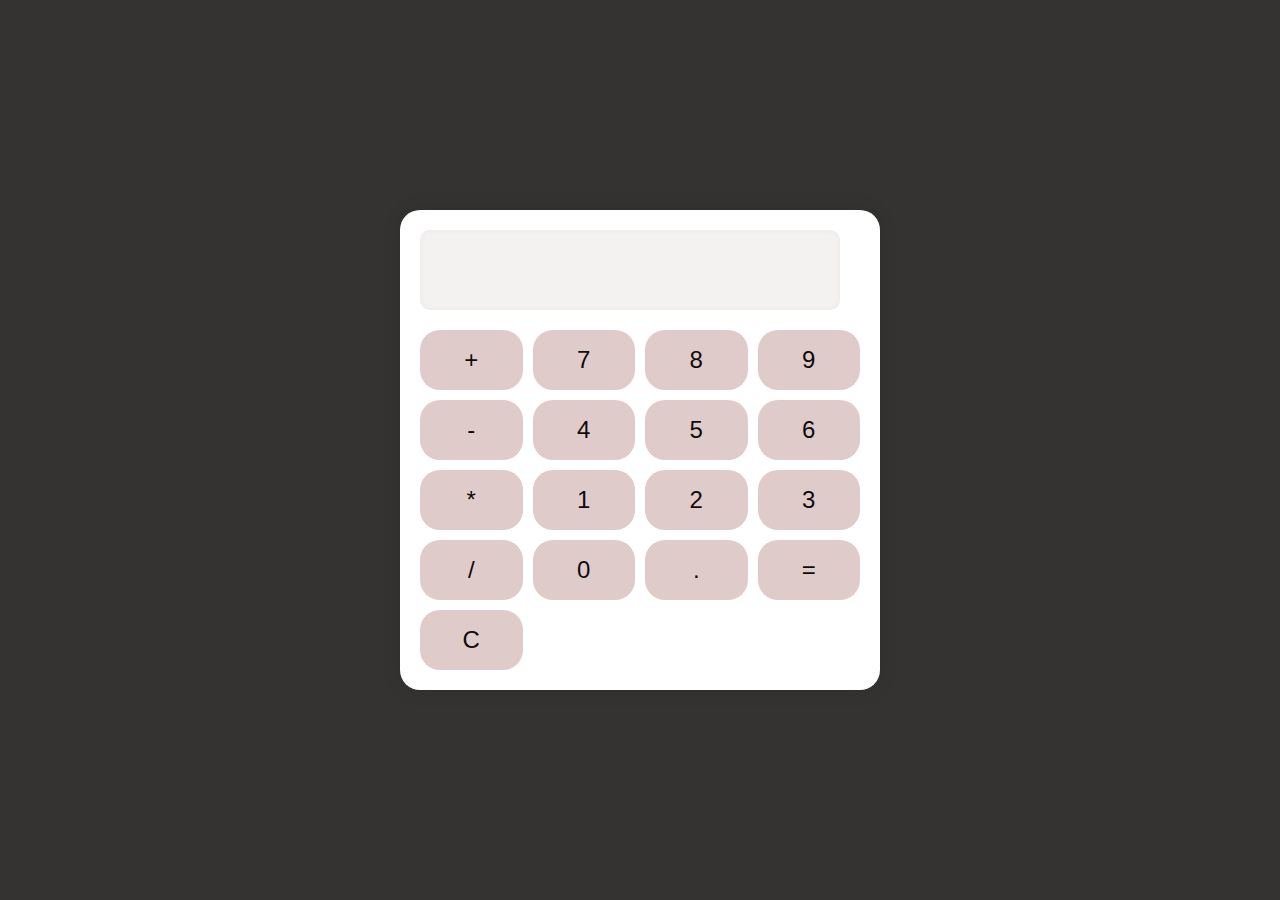
<file: CalculatorIOS/index.html>
<!DOCTYPE html>
<html lang="en">
<head>
    <meta charset="UTF-8">
    <meta name="viewport" content="width=device-width, initial-scale=1.0">
    <title>Document</title>
    <link rel="stylesheet" href="index.css">
</head>
<body>
    <div id="calculator">
        <input type="" name="" id="input-elements">
        <div id="buttons-container">
        <button onclick="addNum('+')">+</button>
        <button onclick="addNum('7')">7</button>
        <button onclick="addNum('8')">8</button>
        <button onclick="addNum('9')">9</button>
        <button onclick="addNum('-')">-</button>
        <button onclick="addNum('4')">4</button>
        <button onclick="addNum('5')">5</button>
        <button onclick="addNum('6')">6</button>
        <button onclick="addNum('*')">*</button>
        <button onclick="addNum('1')">1</button>
        <button onclick="addNum('2')">2</button>
        <button onclick="addNum('3')">3</button>
        <button onclick="addNum('/')">/</button>
        <button onclick="addNum('0')">0</button>
        <button onclick="addNum('.')">.</button>

        <button onclick="addNum('=')">=</button>
        <button onclick="clearInput()">C</button>


    </div>
    </div>
    <script src="index.js"></script>
</body>
</html>
</file>
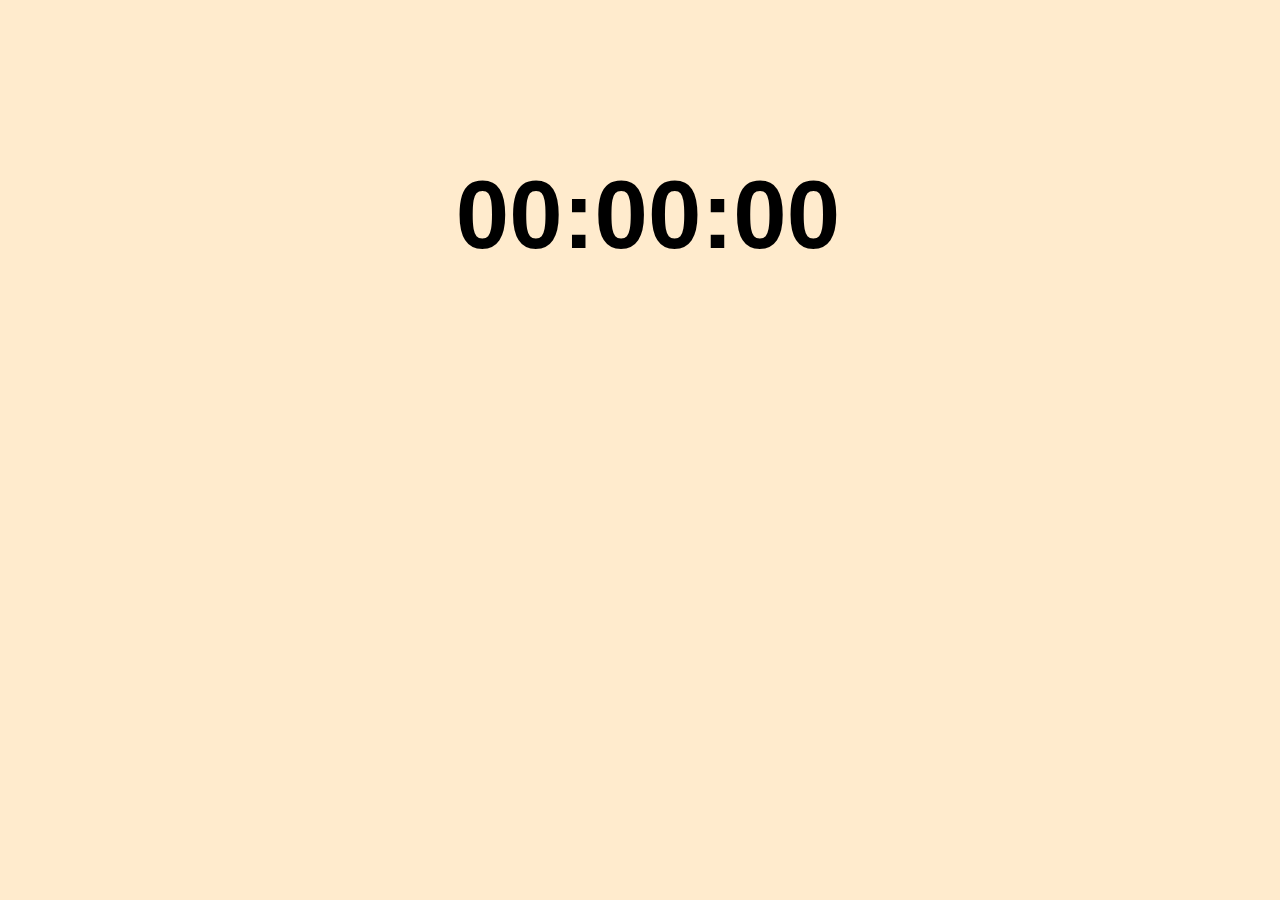
<file: DigitalClock/index.html>
<!DOCTYPE html>
<html lang="en">
<head>
    <meta charset="UTF-8">
    <meta name="viewport" content="width=device-width, initial-scale=1.0">
    <title>Document</title>
    <link rel="stylesheet" href="index.css">
</head>
<body id="body1">
    <div id="clock-container">00:00:00</div>
    <script src="index.js"></script>
</body>
</html>
</file>
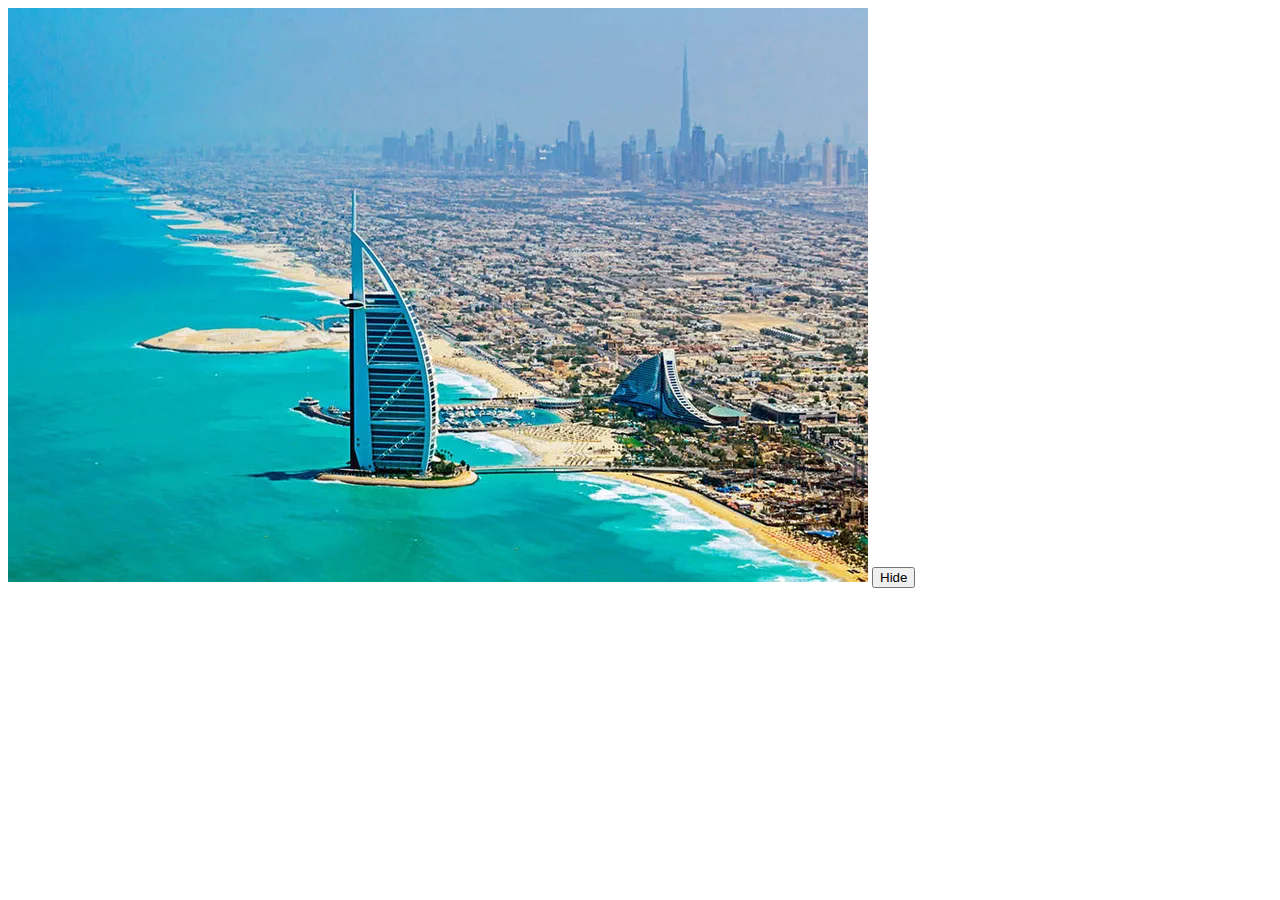
<file: JavaScriptPractice/index.html>
<!DOCTYPE html>
<html lang="en">
<head>
    <meta charset="UTF-8">
    <meta name="viewport" content="width=device-width, initial-scale=1.0">
    <title>Document</title>
</head>
<body>
    
    <img src="clock.webp" id="myimg">
    <button id="mybutton">Hide</button>
    <script src="index.js"></script>
</body>
</html>
</file>
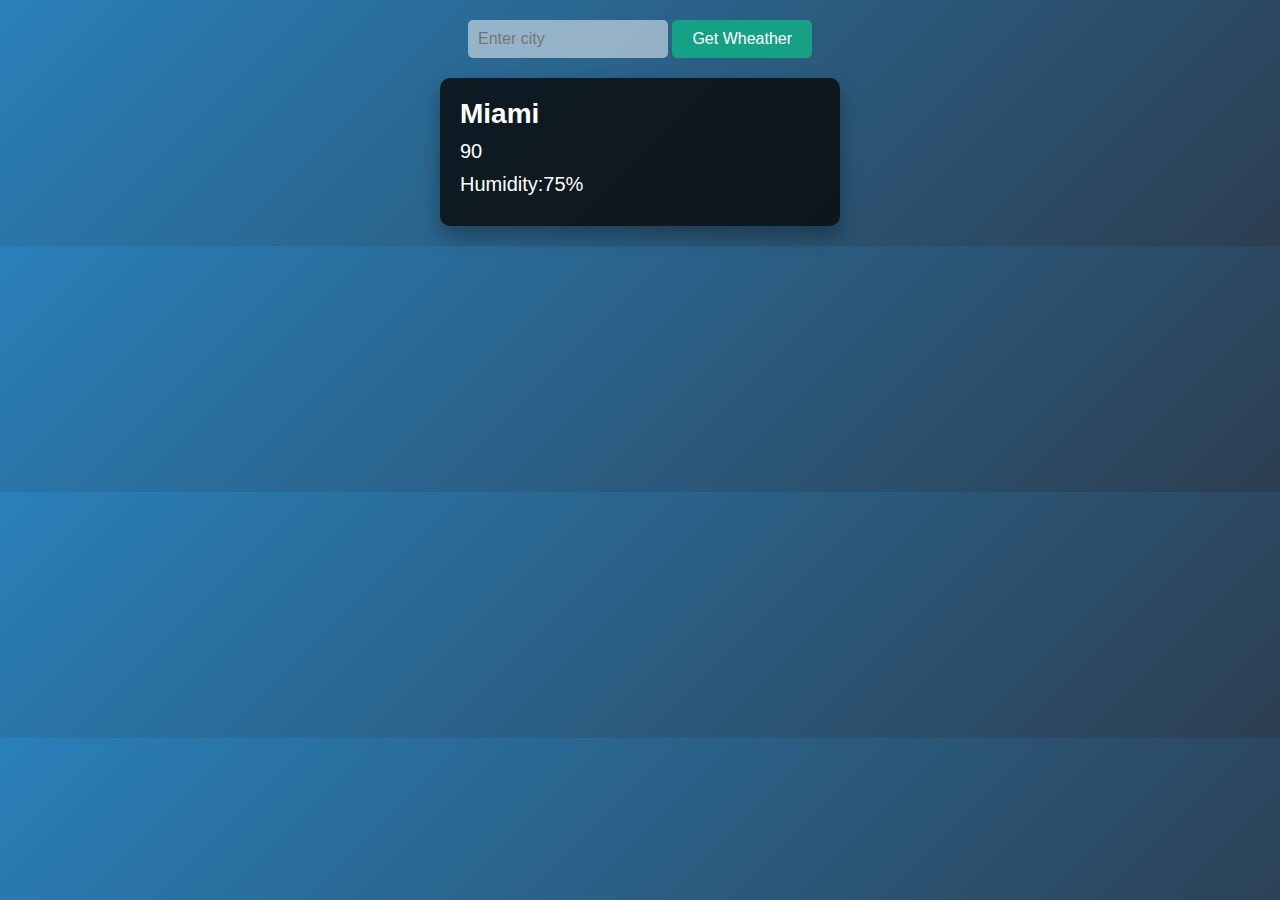
<file: MyWheather/index.html>
<!DOCTYPE html>
<html lang="en">
<head>
    <meta charset="UTF-8">
    <meta name="viewport" content="width=device-width, initial-scale=1.0">
    <title>Document</title>
    <link rel="stylesheet" href="index.css">
</head>
<body>
    <form class="weatherForm">
        <input type="text" class="cityInput" placeholder="Enter city">
        <button type="submit">Get Wheather</button>


    </form>
    <div class="card">

        <h1 class="cityDisplay">Miami</h1>
        <p class="tempDisplay">90</p>
        <p class="humidityDisplay">Humidity:75%</p>

    </div>
    <script src="index.js"></script>
</body>
</html>
</file>
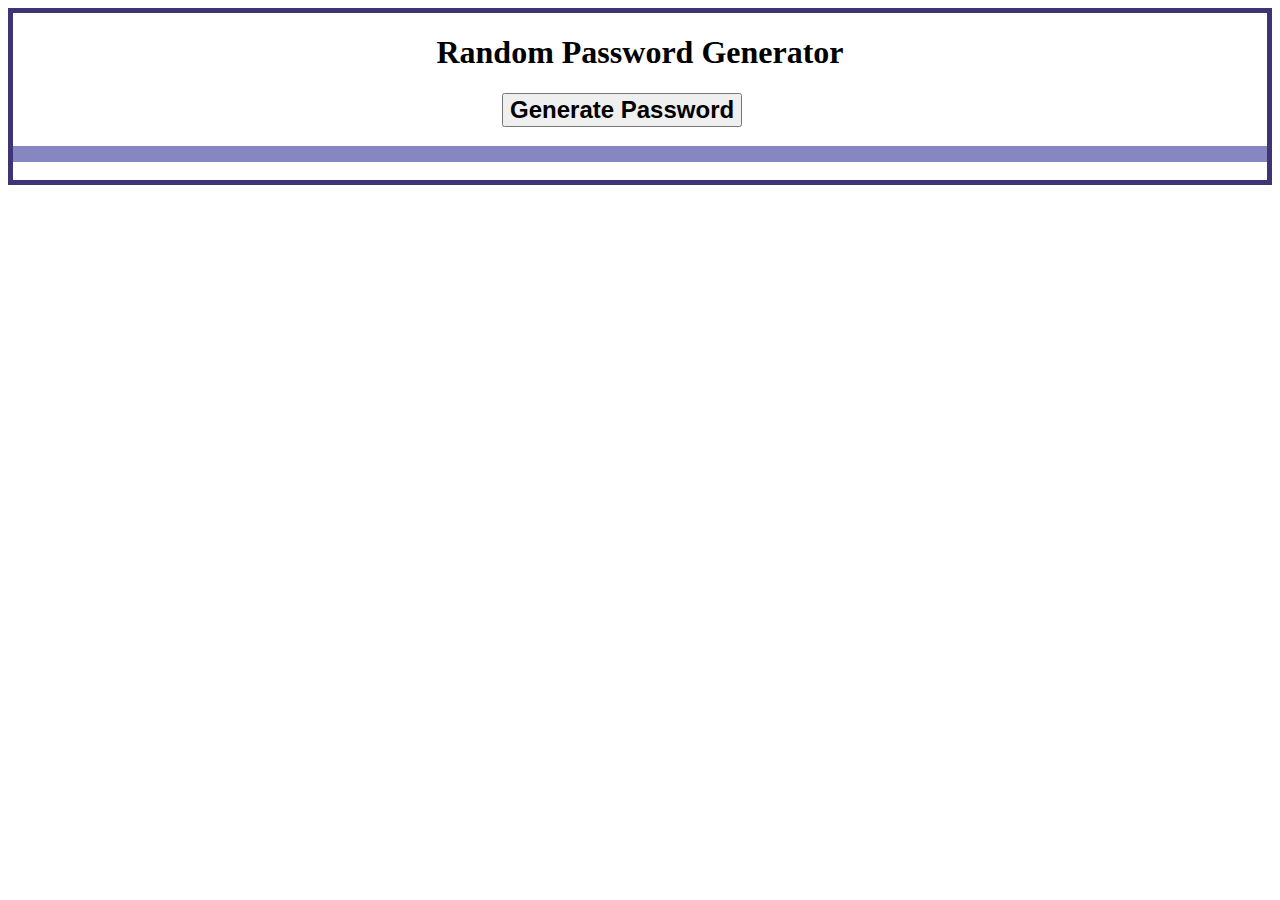
<file: PasswordGenerator/index.html>
<!DOCTYPE html>
<html lang="en">
<head>
    <meta charset="UTF-8">
    <meta name="viewport" content="width=device-width, initial-scale=1.0">
    <title>Document</title>
    <link rel="stylesheet" href="index.css">
</head>
<body>
    <div id="container">
        <h1 id="h1tag">Random Password Generator</h1>
        <button onclick=generate() id="btn1">Generate Password</button>
        
        <h3 id="div1"></h3>
    </div>
    <script src="index.js"></script>
</body>
</html>
</file>
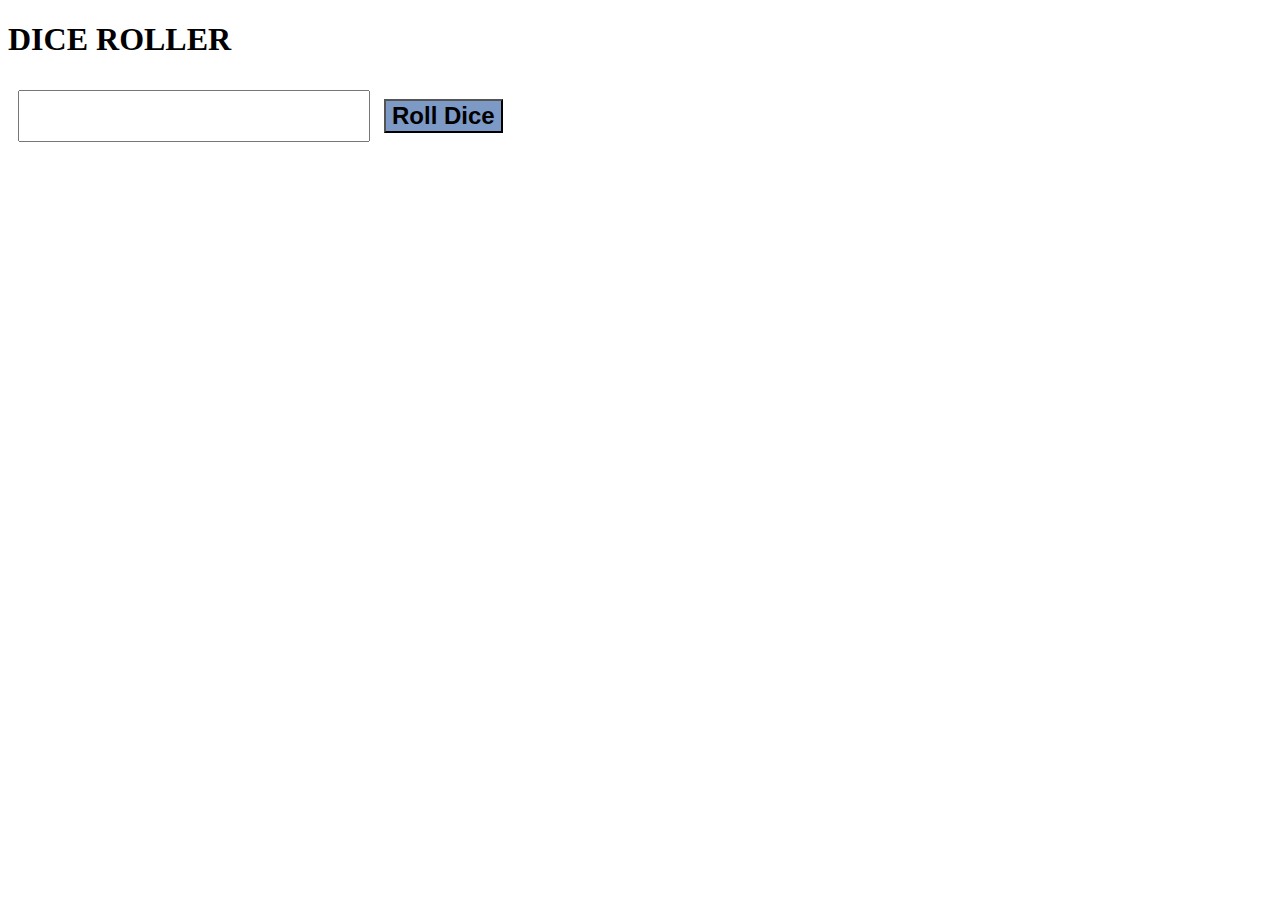
<file: RandomDice/index.html>
<!DOCTYPE html>
<html lang="en">
<head>
    <meta charset="UTF-8">
    <meta name="viewport" content="width=device-width, initial-scale=1.0">
    <title>Document</title>
    <link rel="stylesheet" href="index.css">
</head>
<body>
    <div class="dice-roll">
        <h1>DICE ROLLER</h1>
        <input type="number" min="10" id="dice">
        <button class="btn" onclick=rollDice()>Roll Dice</button>
        <div id="diceResult"></div>
        <div id="diceImage"></div>
    </div>



    <script  src="index.js"></script>
</body>
</html>
</file>
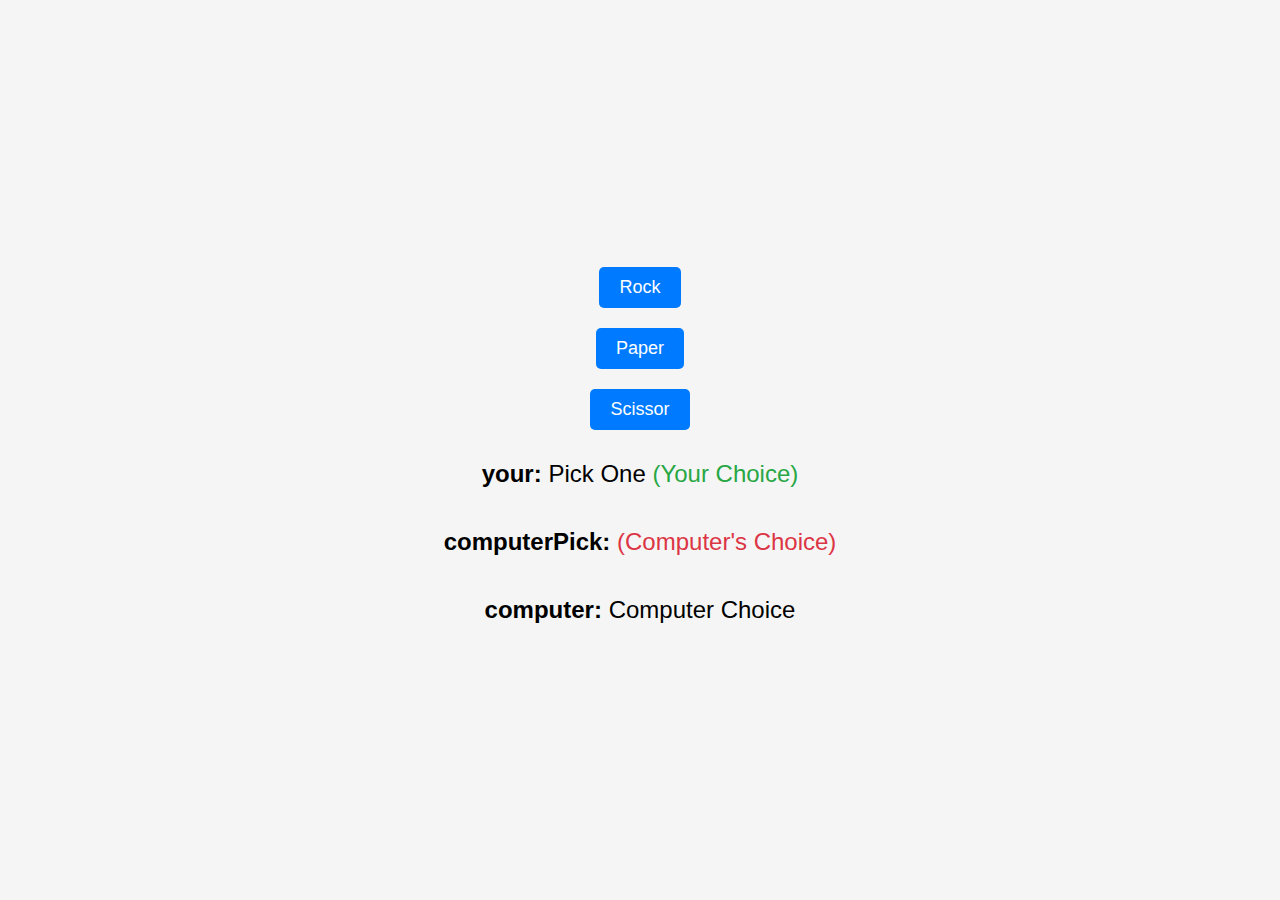
<file: Rock,Paper,Scissor/index.html>
<!DOCTYPE html>
<html lang="en">
<head>
    <meta charset="UTF-8">
    <meta name="viewport" content="width=device-width, initial-scale=1.0">
    <title>Document</title>
    <link rel="stylesheet" href="index.css">
</head>
<body>
    <div id="container">
        <button id="button" onclick='rock("rock")'>Rock</button>
        <button id="button" onclick='rock("paper")'>Paper</button>
        <button id="button"onclick='rock("scissor")'>Scissor</button>
        
        <div id="your">Pick One</div>
        <div id="computerPick"></div>
        <div id="computer">Computer Choice</div>
    </div>
    <script src="index.js"></script>
</body>
</html>
</file>
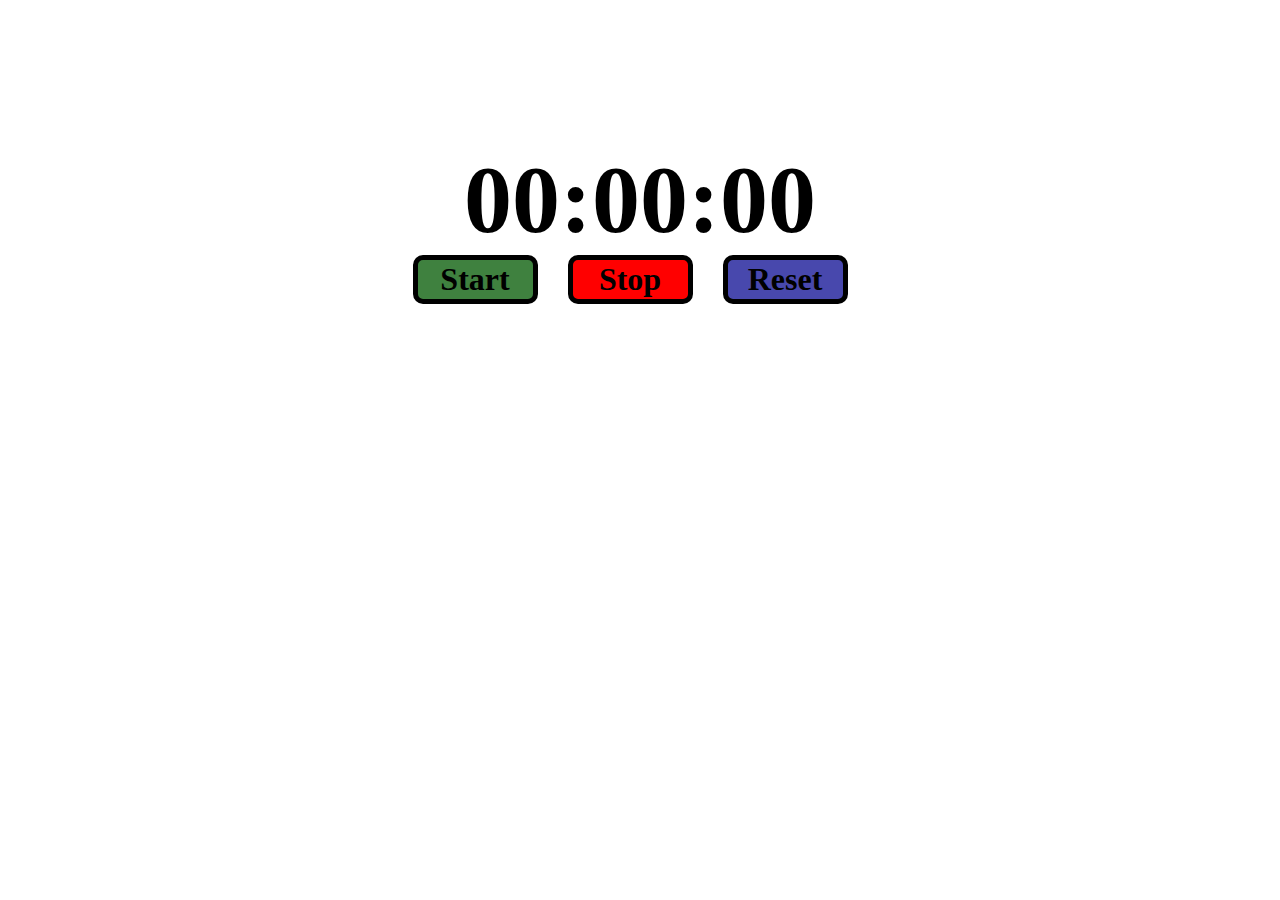
<file: StopWatch/index.html>
<!DOCTYPE html>
<html lang="en">
<head>
    <meta charset="UTF-8">
    <meta name="viewport" content="width=device-width, initial-scale=1.0">
    <title>Document</title>
    <link rel="stylesheet" href="index.css">
</head>
<body>
    
    <div id="stopwatch-container">00:00:00</div>
    <div id="button-container">
    <button id="start"onclick=start()>Start</button>
    <button id="stop" onclick=stop()>Stop</button>
    <button id="reset"onclick=reset()>Reset</button>
    <script src="index.js"></script></div>
    </body>
</body>
</html>
</file>
<file: CalculatorIOS/index.css>
body {
    background-color: #343332;
    font-family: 'Arial', sans-serif;
    display: flex;
    justify-content: center;
    align-items: center;
    height: 100vh;
    margin: 0;
}

#calculator {
    background-color: #ffffff;
    border-radius: 20px;
    padding: 20px;
    box-shadow: 0 0 20px rgba(0, 0, 0, 0.1);
}

#input-elements {
    width: calc(100% - 40px);
    height: 60px;
    font-size: 32px;
    text-align: right;
    border: none;
    border-radius: 10px;
    padding: 10px;
    margin-bottom: 20px;
    background-color: #f4f1f1;
    box-shadow: inset 0 0 5px rgba(177, 160, 160, 0.1);
}

#buttons-container {
    display: grid;
    grid-template-columns: repeat(4, 1fr);
    gap: 10px;
}

button {
    width: 100%;
    height: 60px;
    font-size: 24px;
    border: none;
    border-radius: 20px;
    background-color: #72121238;
    color: #0f0c0c;
    cursor: pointer;
    transition: background-color 0.3s ease, transform 0.1s;
}

button:hover {
    background-color: #8e837e;
}

button:active {
    transform: scale(0.95);
}
</file>
<file: DigitalClock/index.css>
#clock-container{
    font-size: 6rem;
    font-family: Arial, Helvetica, sans-serif;
    justify-content: center;
    text-align: center;
    font-weight: bold;
    margin-top: 10rem;
    backdrop-filter:blur(5px);
}
#body1{

    /* background-image:url(clock1.jpg) ; */
    width: 100%;
    background-position: center;
    background-color: blanchedalmond;
}
</file>
<file: PasswordGenerator/index.css>
#div1,#h1tag,#btn1{
    text-align: center;
}
#btn1{
    align-items: center;
    display: flex;
    text-align: center;
    font-size: 1.5rem;
    font-family: Arial, Helvetica, sans-serif;
    font-weight: bold;
    margin-left: 39%;
}
#div1{
    border: 8px solid rgb(134, 134, 193);
}
#container{
    border:5px solid rgb(62, 53, 117);
}
</file>
<file: RandomDice/index.css>
#diceImage{
    width: 5rem;
    height:5rem;
    display: flex;
    
    text-align: center;
    padding: 10px;
    margin: 10px;
    max-width: 100%;
    transition: width 1s, height 1s;
}
#diceImage:hover {
    width: 300px;
    height: 300px;
  }
#dice{
    text-align: center;
}
#dice,#diceResult,#diceImage{
    font-size: 1.5rem;
    font-family: Arial, Helvetica, sans-serif;
    font-weight: bold;
    padding: 10px;
    margin: 10px;
    /* text-align: center; */
}
.btn{
    font-size: 1.5rem;
    font-family: Arial, Helvetica, sans-serif;
    font-weight: bold;
    background-color: rgb(125, 153, 198);
    cursor: pointer;
}
</file>
<file: StopWatch/index.css>
#stopwatch-container{
    font-size: 6rem;
    font-weight: bold;
    font-family: Cambria, Cochin, Georgia, Times, 'Times New Roman', serif;
    text-align: center;
    margin-top: 9rem;

}
/*  */
#start{
    margin-left:10px;
    background-color: rgb(63, 129, 63);
}
#stop{
    background-color: red;
}
#reset{
    background-color: rgb(72, 72, 173);
}
#button-container{
    display: flex;
    justify-content: center;
}
#start,#stop,#reset{
    font-size: 2rem;
    font-weight: bold;
    font-family: Cambria, Cochin, Georgia, Times, 'Times New Roman', serif;
    align-items: center;
   margin-right: 30px;
   min-width: 125px;
   cursor: pointer;
   border:solid 5px  ;
   border-radius: 10px;
   justify-content: center;
   /* background-color: bisque; */

}
</file>
<file: MyWheather/index.css>
/* Reset default margin, padding, and box-sizing */
* {
    margin: 0;
    padding: 0;
    box-sizing: border-box;
}

/* Set background gradient */
body {
    background: linear-gradient(135deg, #2980b9, #2c3e50);
    color: #fff;
    font-family: Arial, sans-serif;
}

/* Form styles */
.weatherForm {
    margin: 20px auto;
    text-align: center;
}

.cityInput {
    padding: 10px;
    width: 200px;
    border: none;
    border-radius: 5px;
    font-size: 16px;
    background-color: rgba(255, 255, 255, 0.5);
    color: #333;
}

button[type="submit"] {
    padding: 10px 20px;
    background-color: #16a085;
    border: none;
    border-radius: 5px;
    color: #fff;
    font-size: 16px;
    cursor: pointer;
    transition: background-color 0.3s ease;
}

button[type="submit"]:hover {
    background-color: #1abc9c;
}

/* Card styles */
.card {
    max-width: 400px;
    margin: 20px auto;
    padding: 20px;
    background-color: rgba(8, 8, 8, 0.8);
    border-radius: 10px;
    box-shadow: 0 10px 20px rgba(0, 0, 0, 0.3);
}

/* Heading styles */
.cityDisplay {
    font-size: 28px;
    font-weight: bold;
    margin-bottom: 10px;
}

/* Paragraph styles */
.tempDisplay,
.humidityDisplay {
    font-size: 20px;
    margin-bottom: 10px;
}

/* Animation */
@keyframes fadeIn {
    from {
        opacity: 0;
    }
    to {
        opacity: 1;
    }
}

.fadeIn {
    animation: fadeIn 0.5s ease forwards;
}
</file>
<file: Rock,Paper,Scissor/index.css>
/* Reset default margin and padding */
* {
    margin: 0;
    padding: 0;
    box-sizing: border-box;
}

/* Set background color and font family */
body {
    background-color: #f5f5f5;
    font-family: Arial, sans-serif;
}

/* Container styles */
#container {
    display: flex;
    flex-direction: column;
    align-items: center;
    justify-content: center;
    height: 100vh;
}

/* Button styles */
button {
    padding: 10px 20px;
    margin: 10px;
    font-size: 18px;
    border: none;
    border-radius: 5px;
    cursor: pointer;
    background-color: #007bff;
    color: #fff;
    transition: background-color 0.3s ease;
}

button:hover {
    background-color: #0056b3;
}

/* Result area styles */
#your, #computerPick, #computer {
    margin: 20px 0;
    font-size: 24px;
}

/* Styling individual choices */
#your::before, #computerPick::before, #computer::before {
    content: attr(id) ": ";
    font-weight: bold;
}

/* Styling specific choices */
#your::after, #computerPick::after, #computer::after {
    content: "";
}

/* Specific choice styles */
#your::after {
    content: " (Your Choice)";
    color: #28a745; /* Green */
}

#computerPick::after {
    content: " (Computer's Choice)";
    color: #dc3545; /* Red */
}
</file>
